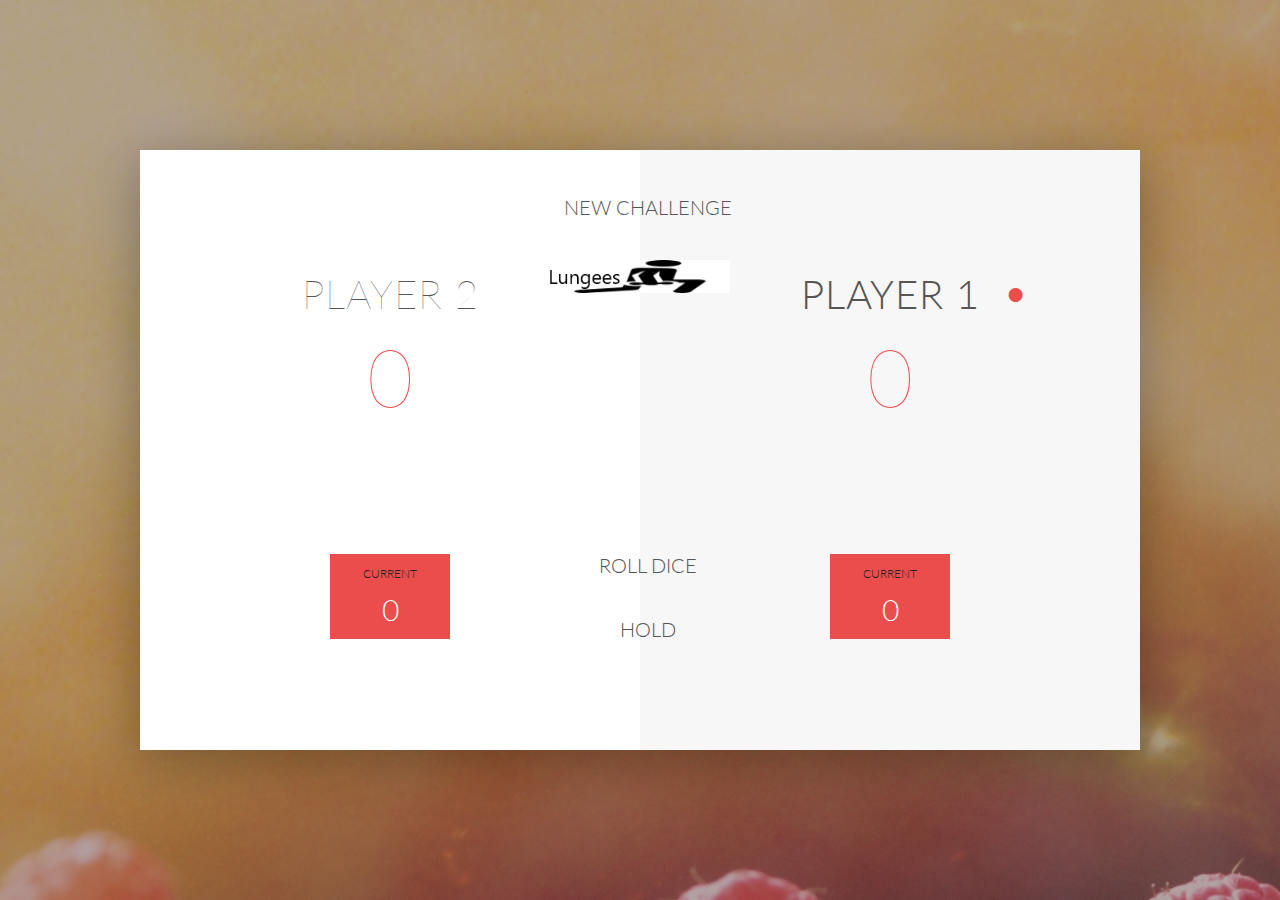
<file: index.html>
<!DOCTYPE html>
<html lang="en">
    <head>
        <meta charset="UTF-8">
        <link href="https://fonts.googleapis.com/css?family=Lato:100,300,600" rel="stylesheet" type="text/css">
        <link href="http://code.ionicframework.com/ionicons/2.0.1/css/ionicons.min.css" rel="stylesheet" type="text/css">
        <link type="text/css" rel="stylesheet" href="style.css">
        
        <title>Fit Game</title>
    </head>

    <body>
        <div class="wrapper clearfix">
            <div class="player-0-panel active">
                <div class="player-name" id="name-1">Player 1</div>
                <div class="player-score" id="score-1">50</div>
                <div class="player-current-box">
                    <div class="player-current-label">Current</div>
                    <div class="player-current-score" id="current-0">7</div>
                </div>
            </div>
            
            <div class="player-1-panel">
                <div class="player-name" id="name-0">Player 2</div>
                <div class="player-score" id="score-0">70</div>
                <div class="player-current-box">
                    <div class="player-current-label">Current</div>
                    <div class="player-current-score" id="current-1">0</div>
                </div>
            </div>
            
            <button class="btn-new"><i class="ion-ios-plus-outline"></i>New Challenge</button>
            <!-- <input type="text" placeholder="Chose Exercise" class="chose-exercise"> -->
            <img src="exercise-5.png" alt="exercise image" class="exercise-image" id="exercise">
            <button class="btn-roll"><i class="ion-ios-loop"></i>Roll dice</button>
            <button class="btn-hold"><i class="ion-ios-download-outline"></i>Hold</button>
            
            <!-- <input type="text" placeholder="Final score" class="final-score"> -->

            <img src="dice-5.png" alt="Dice" class="dice" id="dice-1">
            <!-- <img src="dice-5.png" alt="Dice" class="dice" id="dice-2"> -->
        </div>
        
        <!-- <script src="app.js"></script> -->
        <script src="app.js"></script>
    </body>
</html>
</file>
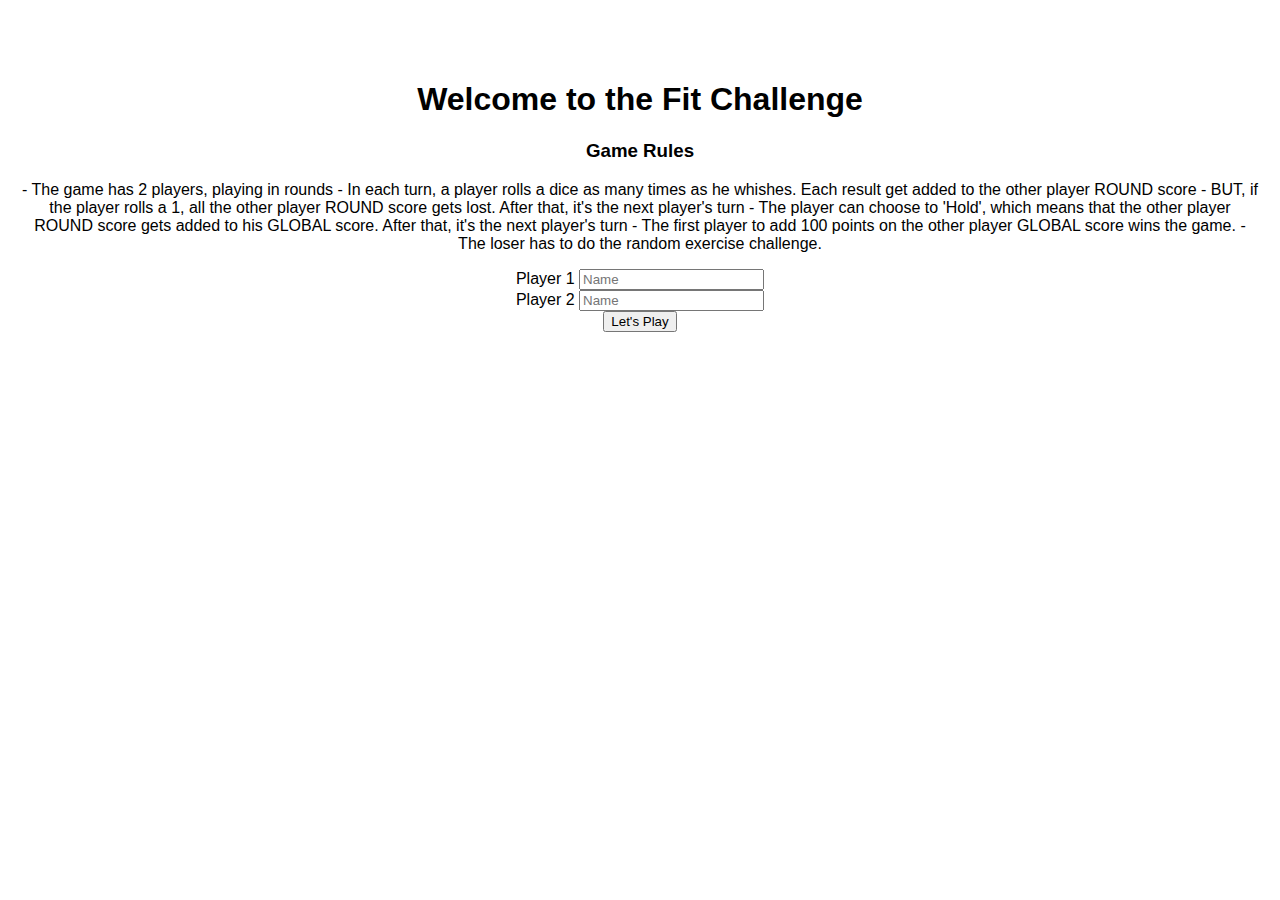
<file: new.html>
<!DOCTYPE html>
<html>
<head>
    <meta charset="utf-8" />
    <meta http-equiv="X-UA-Compatible" content="IE=edge">
    <title>Page Title</title>
    <meta name="viewport" content="width=device-width, initial-scale=1">
    <link rel="stylesheet" type="text/css" media="screen" href="new.css" />
</head>
<body>
    <section id="main-section">
        <container class="content">
            <h1>Welcome to the Fit Challenge</h1>
            <h3>Game Rules</h3>
            <p>- The game has 2 players, playing in rounds
                - In each turn, a player rolls a dice as many times as he whishes. Each result get added to the other player ROUND score
                - BUT, if the player rolls a 1, all the other player ROUND score gets lost. After that, it's the next player's turn
                - The player can choose to 'Hold', which means that the other player ROUND score gets added to his GLOBAL score. After that, it's the next player's turn
                - The first player to add 100 points on the other player GLOBAL score wins the game.
                - The loser has to do the random exercise challenge.
                </p>
                <form action="#" class="form">
                    <div class="form-group">
                        <label class="label">Player 1 </label>
                        <input type="text" class="form-control" placeholder="Name">
                    </div>
                    <div class="form-group">
                           <label class="label">Player 2</label>
                           <input type="text" class="form-control" placeholder="Name">
                       </div>
                       <button type="submit" class="btn" onclick="addName()">Let's Play</button>
                </form>
        </container>
    </section>
    <script src="app.js"></script>
</body>
</html>
</file>
<file: style.css>
/**********************************************
*** GENERAL
**********************************************/

/* challenge for the input .final-score */
.final-score {
    position: absolute;
    left: 50%;
    transform: translateX(-50%);
    top: 520px;
    color: #555;
    font-size: 18px;
    font-family: 'lato';
    text-align: center;
    padding: 10px;
    width: 160px;
    text-transform: uppercase;
}

.exercise-image {
    position: absolute;
    left: 50%;
    transform: translateX(-50%);
    top: 100px;
    color: #555;
    font-size: 18px;
    font-family: 'lato';
    text-align: center;
    padding: 10px;
    width: 200px;
    text-transform: uppercase;
}

/* .chose-exercise:focus {
    outline: none; 
}*/

#dice-1 {
    top: 180px;
}

#dice-2 {
    top: 250px;
}

* {
    margin: 0;
    padding: 0;
    box-sizing: border-box;
    
}

.clearfix::after {
    content: "";
    display: table;
    clear: both;
}

body {
    background-image: linear-gradient(rgba(62, 20, 20, 0.4), rgba(62, 20, 20, 0.4)), url(back.jpg);
    background-size: cover;
    background-position: center;
    font-family: Lato;
    font-weight: 300;
    position: relative;
    height: 100vh;
    color: #555;
}

.wrapper {
    width: 1000px;
    position: absolute;
    top: 50%;
    left: 50%;
    transform: translate(-50%, -50%);
    background-color: #fff;
    box-shadow: 0px 10px 50px rgba(0, 0, 0, 0.3);
    overflow: hidden;
}

.player-0-panel,
.player-1-panel {
    width: 50%;
    float: left;
    height: 600px;
    padding: 100px;
}



/**********************************************
*** PLAYERS
**********************************************/

.player-name {
    font-size: 40px;
    text-align: center;
    text-transform: uppercase;
    letter-spacing: 1px;
    font-weight: 100;
    margin-top: 20px;
    margin-bottom: 10px;
    position: relative;
}

.player-score {
    text-align: center;
    font-size: 80px;
    font-weight: 100;
    color: #EB4D4D;
    margin-bottom: 130px;
}

.active { background-color: #f7f7f7; }
.active .player-name { font-weight: 300; }

.active .player-name::after {
    content: "\2022";
    font-size: 47px;
    position: absolute;
    color: #EB4D4D;
    top: -7px;
    right: 10px;
    
}

.player-current-box {
    background-color: #EB4D4D;
    color: #fff;
    width: 40%;
    margin: 0 auto;
    padding: 12px;
    text-align: center;
}

.player-current-label {
    text-transform: uppercase;
    margin-bottom: 10px;
    font-size: 12px;
    color: #222;
}

.player-current-score {
    font-size: 30px;
}

button {
    position: absolute;
    width: 210px;
    left: 50%;
    transform: translateX(-50%);
    color: #555;
    background: none;
    border: none;
    font-family: Lato;
    font-size: 20px;
    text-transform: uppercase;
    cursor: pointer;
    font-weight: 300;
    transition: background-color 0.3s, color 0.3s;
}

button:hover { font-weight: 600; }
button:hover i { margin-right: 20px; }

button:focus {
    outline: none;
}

i {
    color: #EB4D4D;
    display: inline-block;
    margin-right: 15px;
    font-size: 32px;
    line-height: 1;
    vertical-align: text-top;
    margin-top: -4px;
    transition: margin 0.3s;
}

.btn-new { top: 45px;}
.btn-roll { top: 403px;}
.btn-hold { top: 467px;}

.dice {
    position: absolute;
    left: 50%;
    top: 178px;
    transform: translateX(-50%);
    height: 100px;
    box-shadow: 0px 10px 60px rgba(0, 0, 0, 0.10);
}

.winner { background-color: #f7f7f7; }
.winner .player-name { font-weight: 300; color: #EB4D4D; }
</file>
<file: new.css>
/* Landing Page */

body {
    /* background-image: url(./the-cover.jpg); */
    margin: 40px auto;
    font-family: 'Source Sans Pro', sans-serif;
    padding: 20px;
    height: 100%;
}

.content {
    /* background-image: url(./)no-repeat center center fixed; 
    -webkit-background-size: cover;
    -moz-background-size: cover;
    -o-background-size: cover;
    background-size: cover; */
    text-align: center;
    /* color: whitesmoke; */
}
</file>
